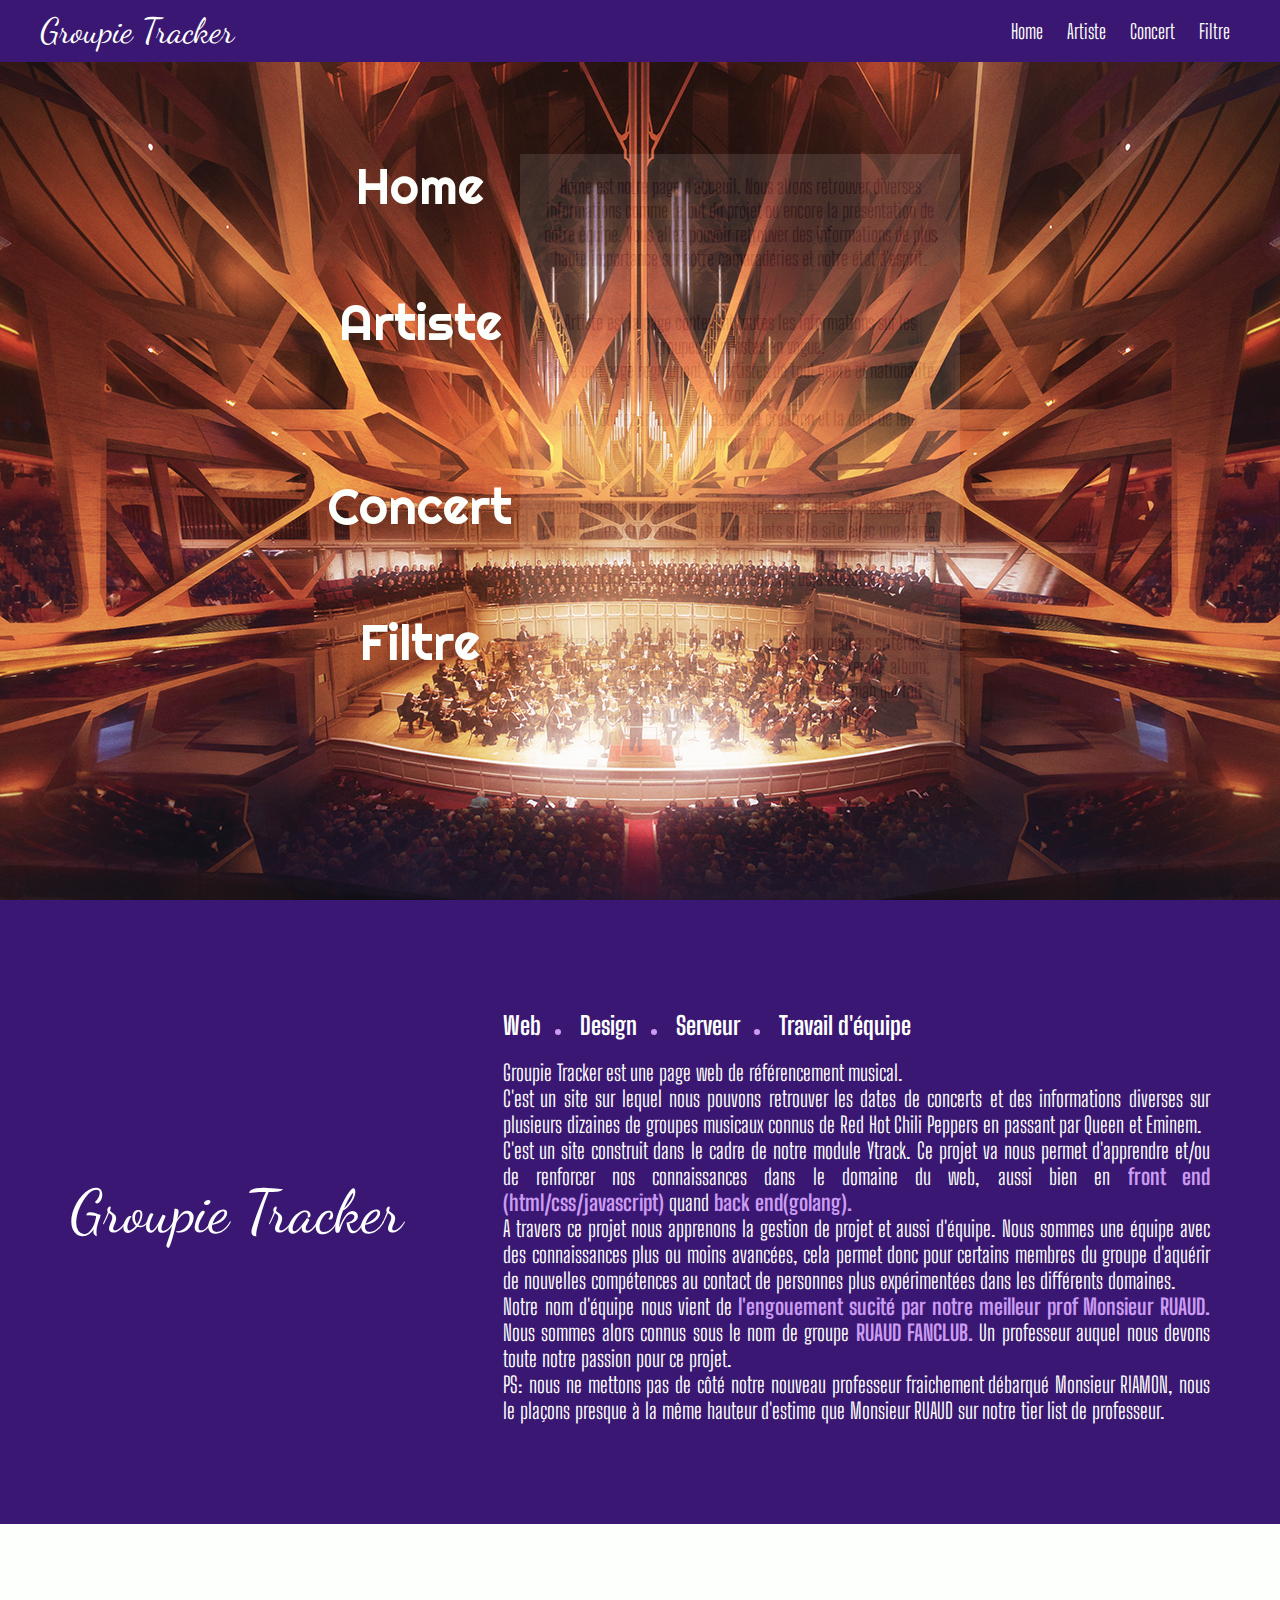
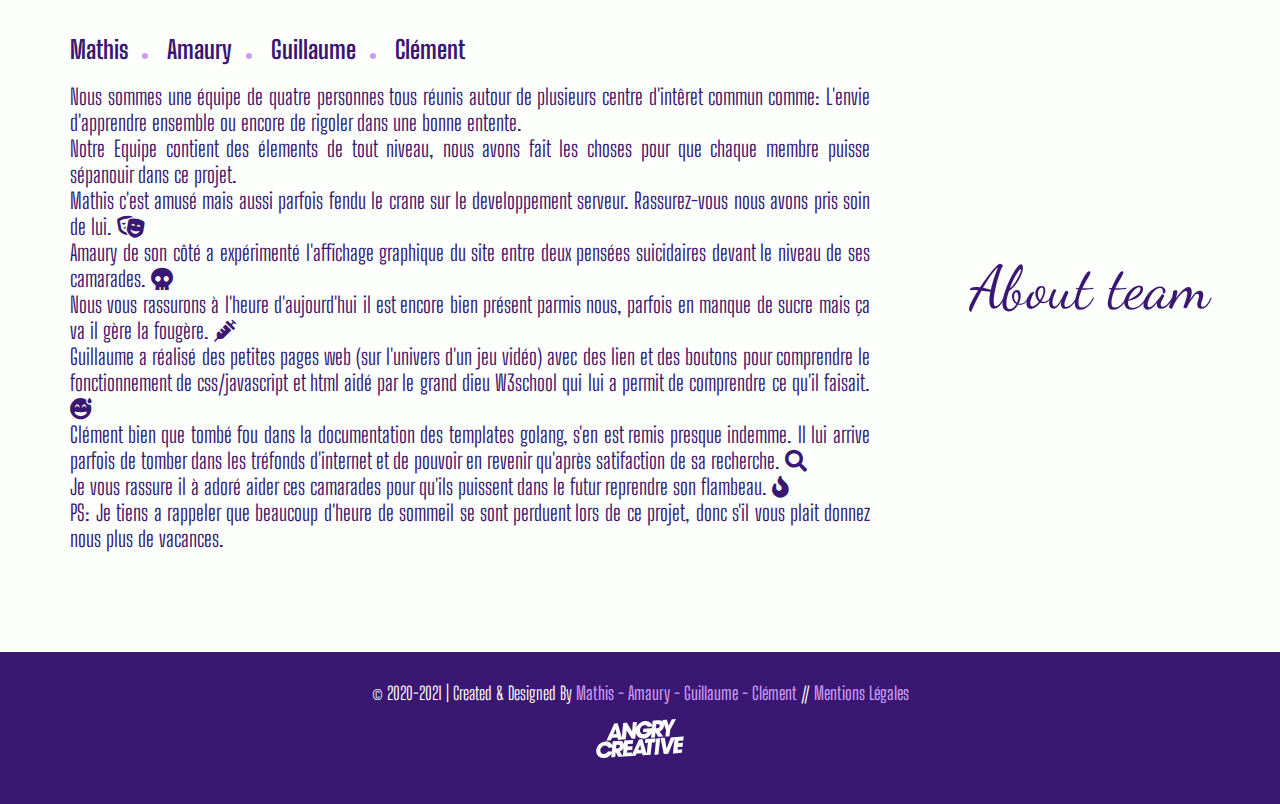
<file: template/index.html>
<!DOCTYPE html>
<html lang="en">
<head>
    <meta charset="UTF-8">
    <meta name="viewport" content="width=device-width, initial-scale=1.0">
    <link rel="stylesheet" href="../style/indexstyle.css">
    <link rel="preconnect" href="https://fonts.gstatic.com">
    <link href="https://fonts.googleapis.com/css2?family=Dancing+Script&display=swap" rel="stylesheet">
    <link rel="preconnect" href="https://fonts.gstatic.com">
    <link href="https://fonts.googleapis.com/css2?family=Righteous&display=swap" rel="stylesheet">
    <link rel="preconnect" href="https://fonts.gstatic.com">
    <link href="https://fonts.googleapis.com/css2?family=Big+Shoulders+Display&display=swap" rel="stylesheet">
    <link rel="stylesheet" href="https://cdnjs.cloudflare.com/ajax/libs/font-awesome/5.15.1/css/all.min.css">
    <script src="https://cdnjs.cloudflare.com/ajax/libs/jquery/3.5.1/jquery.min.js"></script>
    <title>Groupie tracker - Home</title>
</head>
<body>
    <!-- Navigation BAR -->
    <nav class="navbar">
        <div class="inner-width">
            <a href="/" class="logo">Groupie Tracker</a>
            <div class="navbar-menu">
                <a href="/">Home</a>
                <a href="/Artiste">Artiste</a>
                <a href="/Concert">Concert</a>
                <a href="/Filtre">Filtre</a>
            </div>
        </div>       
    </nav>


    <!-- Home-->
    <section id="home">
        <div class="inner-width">
            <div class="content">
                <div class="Home">
                    <a href="/"class="home_hover">Home</a>
                    <p class="Lorem">
                        Home est notre page d'acceuil. Nous allons retrouver diverses informations comme le but du projet ou encore la présentation de notre équipe. Vous allez pouvoir retrouver des informations de plus haute importance sur notre camaraderies et notre état d'esprit.   
                    </p>
                </div>
                <div class="Artiste">
                    <a href="/Artiste" class="artiste_hover">Artiste</a>
                    <p class="Lorem">
                        Artiste est la page contenant toutes les informations sur les groupes et artistes en vogue.<br>Cette une page regroupant 52 artistes de tout genre et nationalité confondue.<br> Vous pourrez trouver leur dates de création et la date de leur premier album.
                    </p>
               </div>
                <div class="Concert">
                    <a href="/Concert" class="concert_hover">Concert</a>
                    <p class="Lorem">
                        Concert est une page qui regroupe toutes les dates et les lieux de concerts des différents artistes présents sur le site avec une carte. Vous aller pouvoir parmis les 52 groupe qu'ils la composent pouvoir retrouver des centaine de concert déjà effectuer.
                    </p>
                </div>
                <div class="Filtres">
                    <a href="/Filtre" class="filtre_hover">Filtre</a>
                    <p class="Lorem">
                        Filtre est une page qui permet de filtrer celon quatres critères: Nombre de membre, Date de création du groupe, Premier album, Lieu de concert. Dans cette page on retrouve une map qui fait aparaitre un pin sur le lieux de concert filtrer
                    </p>
                </div>
            </div>
        </div>
    </section>

    <!-- About Groupie -->
    <section id="groupie">
        <div class="inner-width">
            <div class="about-content">
                <a href="/" class="about-logo">Groupie Tracker</a>
                <div class="about-text">
                    
                    <h2>
                        <span>Web</span>
                        <span>Design</span>
                        <span>Serveur</span>
                        <span>Travail d'équipe</span>
                    </h2>
                    <p>
                        Groupie Tracker est une page web de référencement musical.<br>C'est un site sur lequel nous pouvons retrouver les dates de concerts et des informations diverses sur plusieurs dizaines de groupes musicaux connus de Red Hot Chili Peppers en passant par Queen et Eminem. <br>C'est un site construit dans le cadre de notre module Ytrack. Ce projet va nous permet d'apprendre et/ou de renforcer nos connaissances dans le domaine du web, aussi bien en <strong>front end (html/css/javascript)</strong>  quand <strong> back end(golang).</strong> <br>A travers ce projet nous apprenons la gestion de projet et aussi d'équipe. Nous sommes une équipe avec des connaissances plus ou moins avancées, cela permet donc pour certains membres du groupe d'aquérir de nouvelles compétences au contact de personnes plus expérimentées dans les différents domaines. <br>Notre nom d'équipe nous vient de <strong>l'engouement sucité par notre meilleur prof Monsieur RUAUD.</strong>  Nous sommes alors connus sous le nom de groupe <strong>RUAUD FANCLUB.</strong>  Un professeur auquel nous devons toute notre passion pour ce projet. <br>PS: nous ne mettons pas de côté notre nouveau professeur fraichement débarqué Monsieur RIAMON, nous le plaçons presque à la même hauteur d'estime que Monsieur RUAUD sur notre tier list de professeur.
                    </p>
                </div>
            </div>
        </div>
    </section>

    <!-- Team -->
    <section id="team">
        <div class="inner-width">
            <div class="about-team">
                <a href="/" class="about-logo-min">About Team</a>
                <div class="team-text">
                    <h2>
                        <span>Mathis</span>
                        <span>Amaury</span>
                        <span>Guillaume</span>
                        <span>Clément</span>
                    </h2>
                    <p>
                        Nous sommes une équipe de quatre personnes tous réunis autour de plusieurs centre d'intêret commun comme: L'envie d'apprendre ensemble ou encore de rigoler dans une bonne entente. <br>Notre Equipe contient des élements de tout niveau, nous avons fait les choses pour que chaque membre puisse sépanouir dans ce projet. <br>Mathis c'est amusé mais aussi parfois fendu le crane sur le developpement serveur. Rassurez-vous nous avons pris soin de lui. <i class="fas fa-theater-masks"></i></i><br>Amaury de son côté a expérimenté l'affichage graphique du site entre deux pensées suicidaires devant le niveau de ses camarades. <i class="fas fa-skull"></i><br> Nous vous rassurons à l'heure d'aujourd'hui il est encore bien présent parmis nous, parfois en manque de sucre mais ça va il gère la fougère. <i class="fas fa-syringe"></i> <br> Guillaume a réalisé des petites pages web (sur l'univers d'un jeu vidéo) avec des lien et des boutons pour comprendre le fonctionnement de css/javascript et html aidé par le grand dieu W3school qui lui a permit de comprendre ce qu'il faisait. <i class="fas fa-grin-beam-sweat"></i> <br>Clément bien que tombé fou dans la documentation des templates golang, s'en est remis presque indemme. Il lui arrive parfois de tomber dans les tréfonds d'internet et de pouvoir en revenir qu'après satifaction de sa recherche. <i class="fas fa-search"></i><br> Je vous rassure il à adoré aider ces camarades pour qu'ils puissent dans le futur reprendre son flambeau. <i class="fas fa-fire"></i> <br>PS: Je tiens a rappeler que beaucoup d'heure de sommeil se sont perduent lors de ce projet, donc s'il vous plait donnez nous plus de vacances.
                    </p>
                </div>
                <a href="/" class="team-logo">About team</a>
                
            </div>
        </div>
    </section>

    <!-- Footer -->
    <footer>
        <div class="inner-width">
            <div class="copyright">
                &copy; 2020-2021 | Created & Designed By <a href="#">Mathis - Amaury - Guillaume - Clément</a> // <a href="mentions_legales" target="_blank" class="mentions_legales"> Mentions Légales</a> 
            </div>
            <div>
                <i class="fab fa-angrycreative" class="coolfinish"></i>
            </div>
        </div>
    </footer>
</body>
</html>
</file>
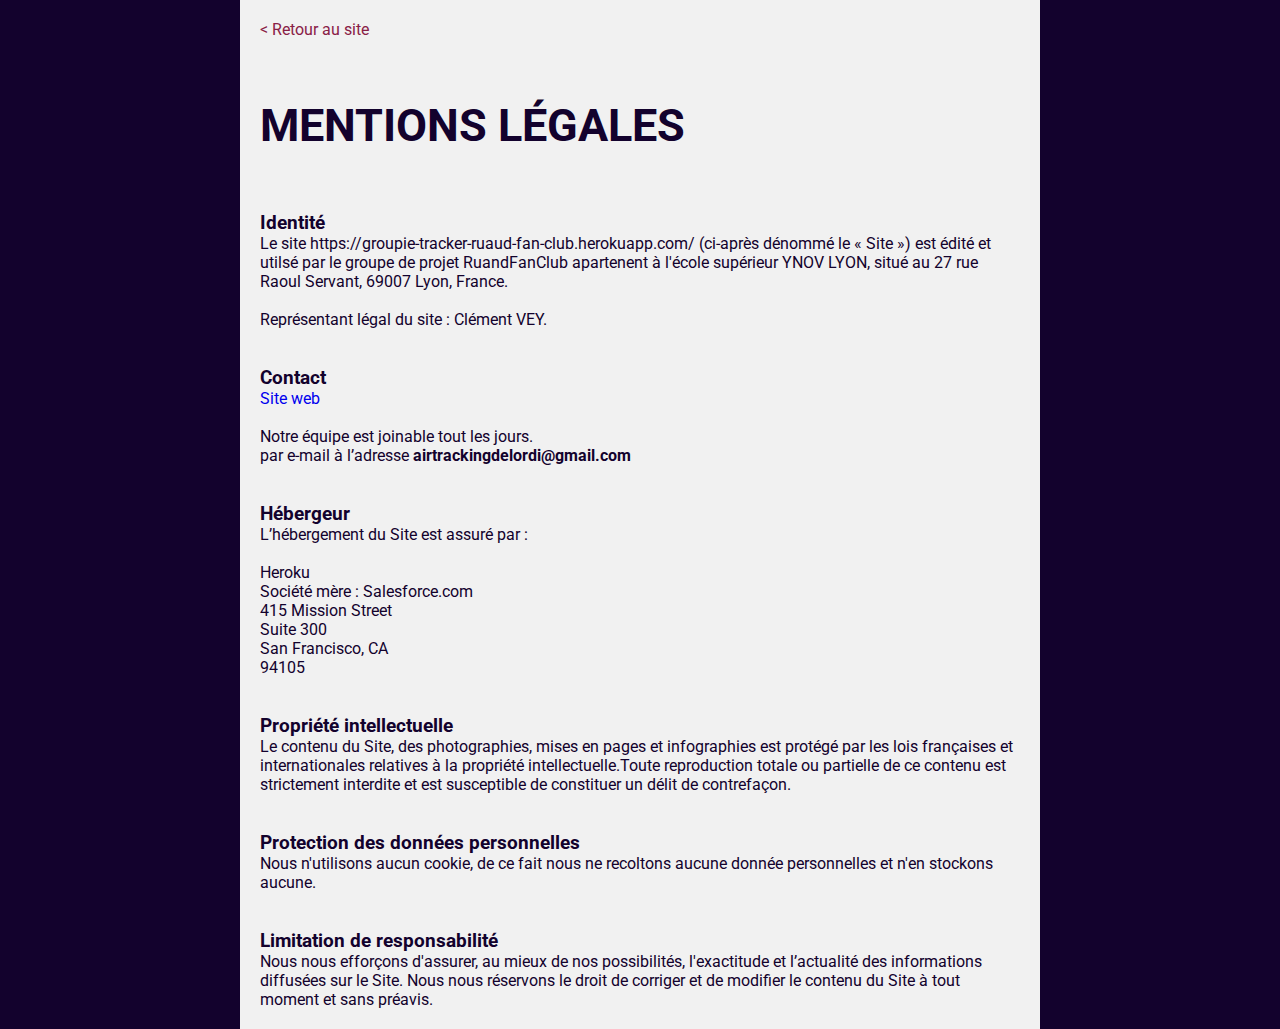
<file: template/mentions_legales.html>
<!DOCTYPE html>
<html lang="en">
<head>
    <meta charset="UTF-8">
    <meta http-equiv="X-UA-Compatible" content="IE=edge">
    <meta name="viewport" content="width=device-width, initial-scale=1.0">
    <link rel="stylesheet" href="../style/mentions_legales.css">
    <link rel="preconnect" href="https://fonts.gstatic.com">
    <link href="https://fonts.googleapis.com/css2?family=Roboto:wght@300&display=swap" rel="stylesheet">
    <title>Groupie tracker - Mentions Légales</title>
</head>
<body>
    <section id="home">
            <div class="inner-width">
                <div class="content">
                    <a href="/" class="retour"> < Retour au site</a>
                    <br>
                    <h1>MENTIONS LÉGALES</h1>
                    <h3>Identité</h3>
                    <p>Le site https://groupie-tracker-ruaud-fan-club.herokuapp.com/ (ci-après dénommé le « Site ») est édité et utilsé par le groupe de projet RuandFanClub apartenent à l'école supérieur YNOV LYON, situé au 27 rue Raoul Servant, 69007 Lyon, France.<br><br>Représentant légal du site : Clément VEY.
                    </p>
                    <br><br>
                    <h3>Contact</h3>
                    <p><a href="/">Site web</a>  <br><br>
                    Notre équipe est joinable tout les jours. <br>
                    par e-mail à l’adresse <strong>airtrackingdelordi@gmail.com</strong> 
                    </p>
                    <br><br>
                    <h3>Hébergeur</h3>
                    <p>L’hébergement du Site est assuré par : <br><br> Heroku <br> Société mère : Salesforce.com <br>415 Mission Street<br>Suite 300 <br>San Francisco, CA<br>94105
                    </p>
                    <br><br>
                    <h3>Propriété intellectuelle</h3>
                    <p>Le contenu du Site, des photographies, mises en pages et infographies est protégé par les lois françaises et internationales relatives à la propriété intellectuelle.Toute reproduction totale ou partielle de ce contenu est strictement interdite et est susceptible de constituer un délit de contrefaçon.
                    </p>
                    <br><br>
                    <h3>Protection des données personnelles</h3>
                    <p>Nous n'utilisons aucun cookie, de ce fait nous ne recoltons aucune donnée personnelles et n'en stockons aucune.
                    </p>
                    <br><br>
                    <h3>Limitation de responsabilité</h3>
                    <p>Nous nous efforçons d'assurer, au mieux de nos possibilités, l'exactitude et l’actualité des informations diffusées sur le Site. Nous nous réservons le droit de corriger et de modifier le contenu du Site à tout moment et sans préavis.
                    </p>
                </div>
            </div>
    </section>
</body>
</html>
</file>
<file: style/indexstyle.css>
*{
    margin: 0;
    padding: 0;
    text-decoration: none;

}
html{
    min-width: 200px;
    min-height: 200px;
}
::selection{
    background-color:#E83151;
}

::-webkit-scrollbar{
    width: 10px;
    background-color: #FDFFFC;
}

::-webkit-scrollbar-thumb{
    background-color: #3A1772;
}
body{
    background-color: #FDFFFC;
    font-family: 'Big Shoulders Display', cursive;
}
.navbar{
    position: fixed;
    background-color: #3A1772;
    width: 100%;
    padding: 10px 0;
    top: 0;   
    z-index: 999;
}
.inner-width{
    max-width: 1800px;
    margin: auto;
    padding: 0 40px;
}
.navbar .inner-width{
    display: flex;
    align-items: center;
    justify-content: space-between;
}

.logo, .about-logo{
    font-size: 35px;
    font-family: 'Dancing Script', cursive;
    color: #FDFFFC;
}
.navbar-menu{
    font-size: 20px;
}
.navbar-menu a{
    padding: 10px;
    color: #FDFFFC;
}


#home{
    background: white url(synphonie.jpg) no-repeat center;
    height: 100vh;
    min-height: 400px;
    min-width: 800px;
}

#home .inner-width{
    display: flex;
    align-items: center;
    justify-content: center;
    height: 100%;
    text-align: center;
}
.content a{
    font-size: 50px;
    color: #FDFFFC;
    font-family: 'Righteous', cursive;
}

.Home, .Artiste, .Concert, .Filtres{
    display: flex;
}
.home_hover, .artiste_hover, .concert_hover, .filtre_hover{
    width: 200px;
    height: 100px;
}

.Lorem{
    opacity: 0.1;
    width: 400px;
    background-color: #FDFFFC;
    padding: 20px;
    color: #3A1772;
    position: relative;
    font-size: 20px;
}

.Home:hover .Lorem,
.Artiste:hover .Lorem,
.Concert:hover .Lorem,
.Filtres:hover .Lorem{
    opacity: 1;

}


/* about groupie */
#groupie{
    background-color: #3A1772;
}

.about-content{
    display: flex;
    align-items: center;
    flex-wrap: wrap;
    padding: 100px 30px;

}
.about-logo{
    font-size: 60px;
    margin-right: 100px;
}
.about-text{
    flex: 1;
}

.about-text h2{
    margin: 10px 0;
    color: #FDFFFC;
    font-size: 25px;
}

.about-text h2 span:nth-child(1):after,
.about-text h2 span:nth-child(2):after,
.about-text h2 span:nth-child(3):after{
    content: "";
    width: 6px;
    height: 6px;
    background-color: #CB9CF2 ;
    display: inline-block;
    border-radius: 50%;
    margin: 0 14px;
}

.about-text p{
    font-size: 22px;
    text-align: justify;
    line-height: 26px;
    margin-top: 20px;
    color: #FDFFFC;
}

.about-text p strong{
    color: #CB9CF2;
}



/* about Team */
.about-team{
    display: flex;
    align-items: center;
    flex-wrap: wrap;
    padding: 100px 30px;
    color: #3A1772;
}
.about-logo-min{
    display: none;
}
.team-logo{
    font-size: 60px;
    margin-left: 100px;
    font-family: 'Dancing Script', cursive;
    color: #3A1772;
}

.team-text{
    flex: 1;
}
.team-text h2{
    margin: 10px 0;
    color: #3A1772;
    font-size: 25px;
}

.team-text h2 span:nth-child(1):after,
.team-text h2 span:nth-child(2):after,
.team-text h2 span:nth-child(3):after{
    content: "";
    width: 6px;
    height: 6px;
    background-color: #CB9CF2 ;
    display: inline-block;
    border-radius: 50%;
    margin: 0 14px;
}

.team-text p{
    font-size: 22px;
    text-align: justify;
    line-height: 26px;
    margin-top: 20px;
    color: #3A1772;
}

.team-text p strong{
    color: #CB9CF2;
}

footer{
    background-color: #3A1772;
    color: #FDFFFC;
    padding: 30px 0;
    text-align: center;
}

.copyright{
    font-size: 18px;
}

.copyright a{
    font-size: 18px;
    color: #CB9CF2;
    font-weight: 500;
}

footer .fab{
    font-size: 70px;
}

@media screen and (max-width: 980px){
    .inner-width{
        max-width: 800px;
        padding: 0 20px;
    }

    .team-logo{
        display: none;
    }
    .about-team{
        text-align: center;
        justify-content: center;
    }
    .about-logo-min{
        color: #3A1772;
        font-size: 60px;
        font-family: 'Dancing Script', cursive;
        display: block;

    }
    .about-logo, .about-logo-min{
        margin: 0 auto 60px;
    }

    .about-text, .team-text{
        flex: 100%;
        text-align: center;
    }

    #home{
        height: 1000px;
        min-height: 800px;
        min-width: 400px;
    }

    .content a{
        font-size: 30px;

        font-family: 'Righteous', cursive;
    }

    .Lorem{
        opacity: 0.1;
        width: 200px;
        background-color: #3A1772;
        padding: 20px;
        color: #FDFFFC;
        position: relative;
        font-size: 15px;
    }
    
    .Home, .Artiste, .Concert, .Filtres{
        display: block;
    }
}
</file>
<file: style/mentions_legales.css>
*{
    margin: 0;
    padding: 0;
    text-decoration: none;
    box-sizing: border-box;
}

html{
    scroll-behavior: smooth;
}
body{
    font-family: 'Roboto', sans-serif;
}

::selection{
    background-color:#F77F0060;
}

::-webkit-scrollbar{
    width: 10px;
    background-color: #13022D;
}

::-webkit-scrollbar-thumb{
    background-color: #f1f1f1;
}


.inner-width{
    margin: auto;

}


#home{
    min-height: 500px;
    background-color: #13022D;
}

#home .inner-width{
    display: flex;
    align-items: center;
    justify-content: center;
    height: 100%;
    max-width: 800px;
    background-color: #f1f1f1;

}

#home .content{
    width: 100%;
    color: #13022D;
    text-decoration: none;

}

#home .content h1{
    font-size: 45px;
    margin-bottom: 60px;
    margin-top: 60px;
}
.retour{
    color: #892046;
    text-decoration: none;
}
.content{
    padding: 20px;
}
</file>
